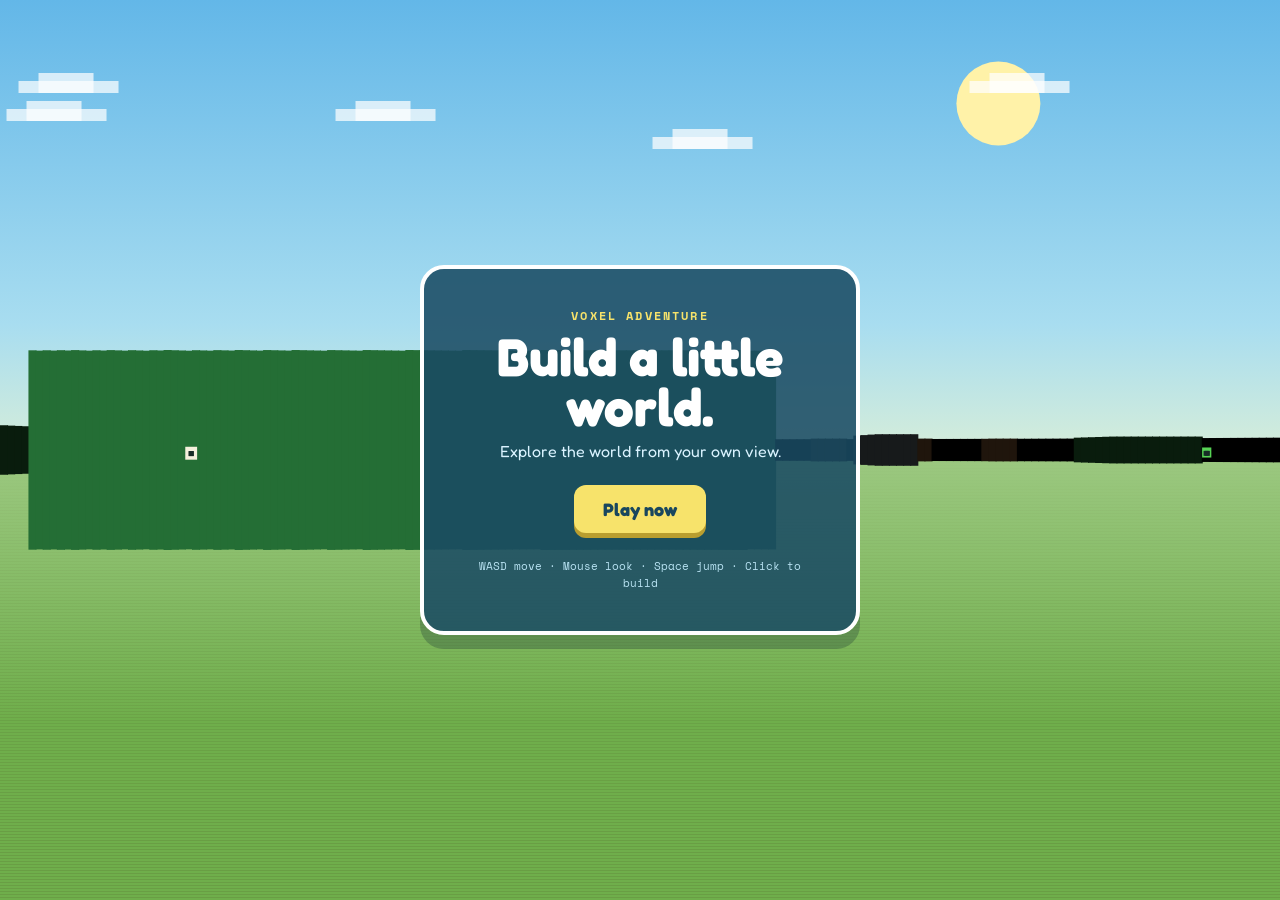
<file: index.html>
<!doctype html>
<html lang="en"><head><meta charset="UTF-8"><meta name="viewport" content="width=device-width, initial-scale=1.0"><title>Voxel Adventure</title><link rel="stylesheet" href="style.css"></head><body>
<main id="ui"><section id="welcome" class="panel"><p class="eyebrow">VOXEL ADVENTURE</p><h1>Build a little world.</h1><p>Explore the world from your own view.</p><button id="play">Play now</button><small>WASD move · Mouse look · Space jump · Click to build</small></section><div id="hud" hidden><div id="tip">WASD to explore · Left click breaks · Right click places</div><div id="crosshair">+</div><div id="hotbar"><button class="slot selected" data-type="grass"><kbd>1</kbd><span>Grass</span></button><button class="slot" data-type="dirt"><kbd>2</kbd><span>Dirt</span></button><button class="slot" data-type="stone"><kbd>3</kbd><span>Stone</span></button><button class="slot" data-type="wood"><kbd>4</kbd><span>Wood</span></button></div></div></main><script src="game.js"></script></body></html>
</file>
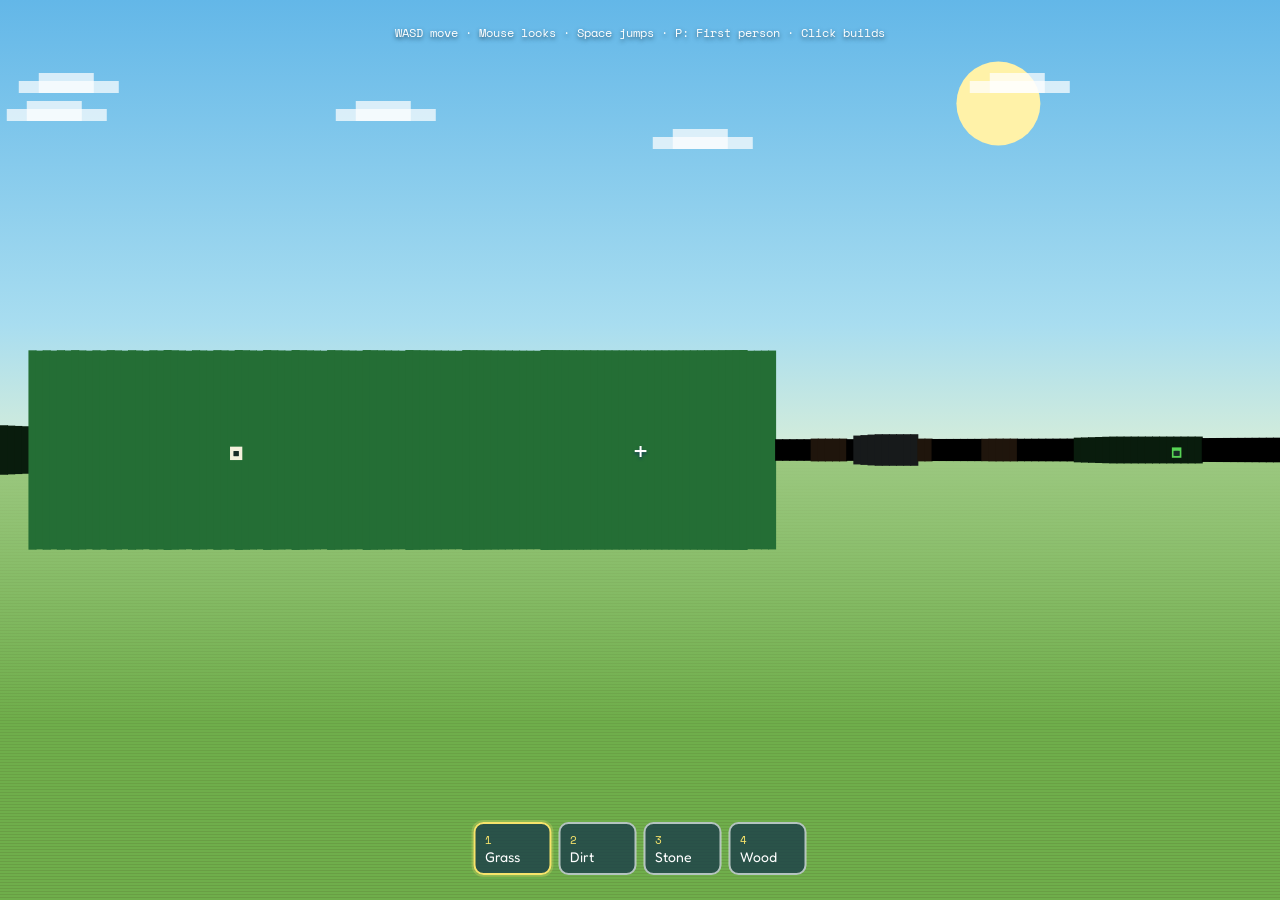
<file: play.html>
<!doctype html>
<html lang="en"><head><meta charset="UTF-8"><meta name="viewport" content="width=device-width, initial-scale=1.0"><title>Voxel Adventure</title><link rel="stylesheet" href="style.css"></head><body data-play="true"><main id="ui"><div id="hud"><div id="tip">WASD move · Mouse looks · Space jumps · P: <span id="view">First person</span> · Click builds</div><div id="crosshair">+</div><div id="hotbar"><button class="slot selected" data-type="grass"><kbd>1</kbd><span>Grass</span></button><button class="slot" data-type="dirt"><kbd>2</kbd><span>Dirt</span></button><button class="slot" data-type="stone"><kbd>3</kbd><span>Stone</span></button><button class="slot" data-type="wood"><kbd>4</kbd><span>Wood</span></button></div></div></main><script src="game.js"></script></body></html>
</file>
<file: style.css>
@import url('https://fonts.googleapis.com/css2?family=Fredoka:wght@500;600;700&family=Space+Mono:wght@400;700&display=swap');
*{box-sizing:border-box}body{margin:0;overflow:hidden;background:#8dd9f6;color:#fff;font-family:Fredoka,sans-serif}canvas{display:block;position:fixed;inset:0;z-index:0}#ui{position:fixed;inset:0;z-index:2;pointer-events:auto}#hud{pointer-events:none}.panel,#play,#hotbar,.slot{pointer-events:auto}.panel{position:absolute;top:50%;left:50%;width:min(440px,calc(100vw - 36px));transform:translate(-50%,-50%);text-align:center;padding:38px;border:4px solid #fff;border-radius:24px;background:rgba(26,75,99,.87);box-shadow:0 14px 0 rgba(10,35,45,.25)}.eyebrow{margin:0;font:700 12px 'Space Mono',monospace;letter-spacing:.18em;color:#f7e36b}h1{margin:8px 0;font-size:clamp(35px,8vw,53px);line-height:.95}.panel>p:not(.eyebrow){margin:0 0 24px;color:#daf3ff}button{font:inherit;cursor:pointer}#play{border:0;padding:13px 29px;border-radius:12px;background:#f7e36b;box-shadow:0 5px 0 #b99e2f;color:#19475e;font-weight:700;font-size:18px}#play:active{transform:translateY(4px);box-shadow:0 1px 0 #b99e2f}small{display:block;margin-top:25px;font:11px/1.6 'Space Mono',monospace;color:#b9e3f3}#tip{position:absolute;top:24px;width:100%;text-align:center;font:12px 'Space Mono',monospace;text-shadow:0 2px 4px #26526b}#crosshair{position:absolute;left:50%;top:50%;transform:translate(-50%,-50%);font:28px 'Space Mono',monospace;text-shadow:0 2px 3px #174259}#hotbar{display:flex;gap:7px;position:absolute;bottom:25px;left:50%;transform:translateX(-50%)}.slot{display:grid;min-width:78px;padding:8px 9px;border:2px solid rgba(255,255,255,.65);border-radius:10px;background:rgba(24,58,73,.78);color:#fff;text-align:left}.slot.selected{border-color:#f7e36b;box-shadow:0 0 0 2px rgba(247,227,107,.25)}kbd{font:11px 'Space Mono',monospace;color:#f7e36b}.slot span{font-size:14px}@media(max-width:480px){.slot{min-width:58px}.slot span{font-size:11px}}
</file>
